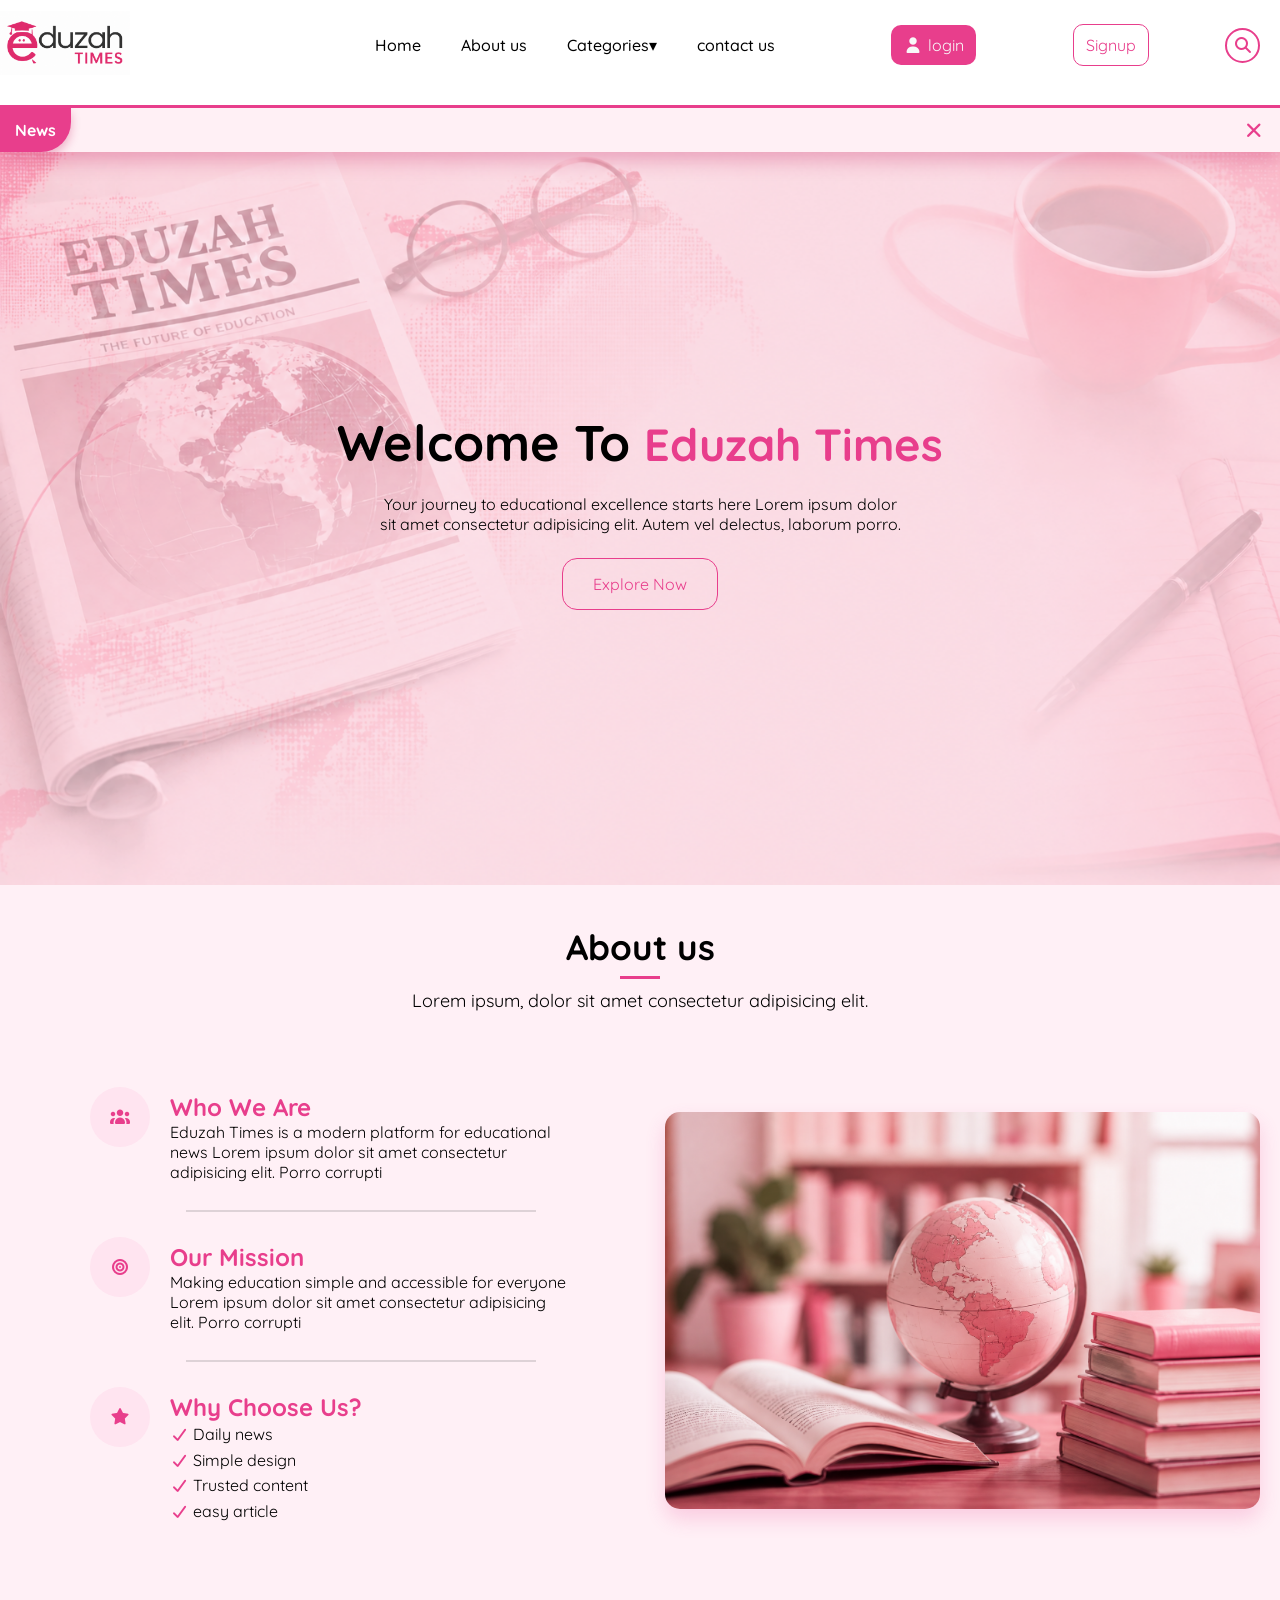
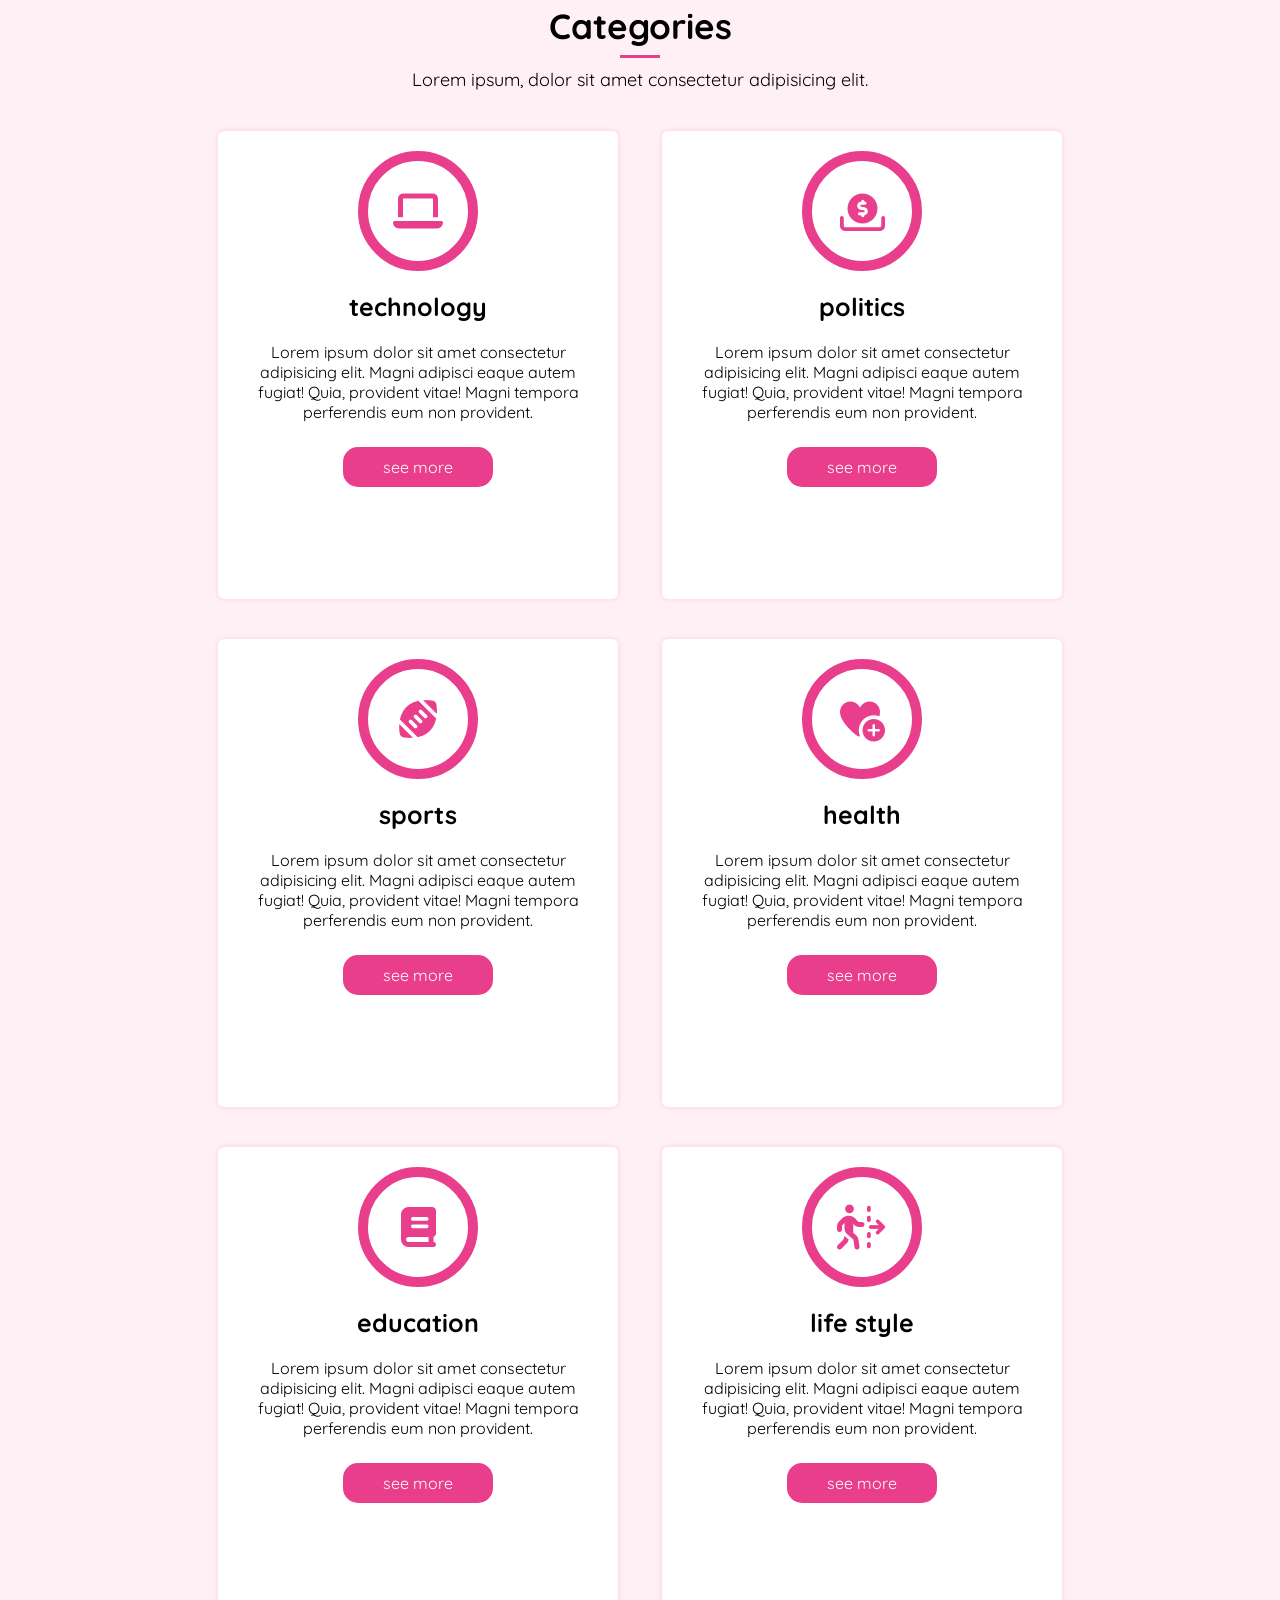
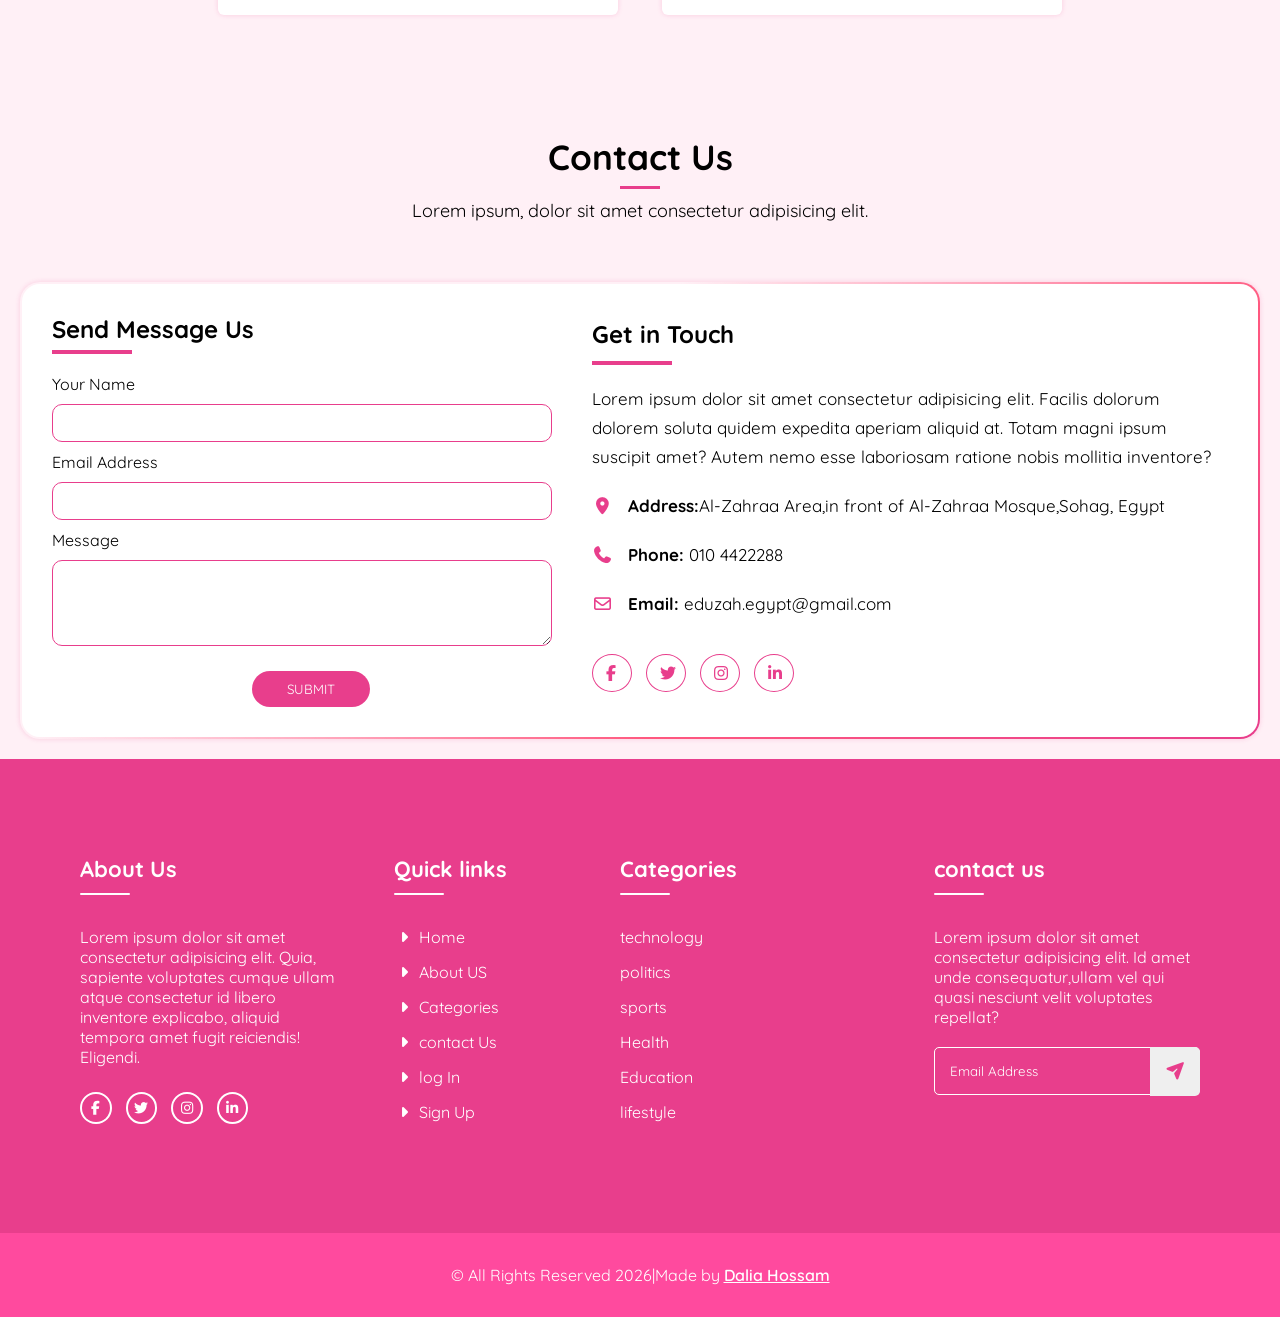
<file: index.html>
<!DOCTYPE html>
<html lang="en">

<head>
  <meta charset="UTF-8">
  <meta name="viewport" content="width=device-width, initial-scale=1.0">
  <title>Document</title>
  <link rel="stylesheet" href="./css/style.css">
  <link rel="stylesheet" href="./css/all.min.css">
  <link rel="preconnect" href="https://fonts.googleapis.com">
  <link rel="preconnect" href="https://fonts.gstatic.com" crossorigin>
  <link href="https://fonts.googleapis.com/css2?family=Quicksand:wght@300..700&display=swap" rel="stylesheet">
</head>

<body>

  <header id="Home">
    <div class="navbar">
      <div class="nav">
        <a href="index.html"><img src="logo.home.png"></a>

        <input type="checkbox" id="check">

        <label for="check" class="icons">
          <i class="fa-solid fa-bars"></i>
        </label>
        <ul>
          <li><a href="#Home">Home</a></li>
          <li><a href="#AboutuS">About us</a></li>
          <li class="dropdown">

            <input type="checkbox" id="drop">

            <label for="drop" class="drop-btn">
              <a href="#Categories">Categories▾</a>
            </label>
            <div class="dropdown-content">
              <a href="#technology">technology</a>
              <a href="#politics">politics</a>
              <a href="#sports">sports</a>
              <a href="#Health">Health</a>
              <a href="#education">education</a>
              <a href="#life style">life style</a>
            </div>
          </li>
          <li><a href="#contact-us">contact us</a></li>
        </ul>
        <div class="log-in">
          <a href="login.html">
            <i class="fa-solid fa-user"></i>login</a>
        </div>
        <div class="Sign-up">
          <a href=Signup.html>Signup</a>
        </div>

        <div class="search-btn">
          <i class="fa fa-search"></i>
        </div>
      </div>
    </div>

    <div class="home-content">
      <div class="content">
        <h1>Welcome To <span>Eduzah Times</span></h1>
        <p>Your journey to educational excellence starts here Lorem ipsum dolor sit amet consectetur adipisicing elit.
          Autem vel delectus,
          laborum porro.</p>
        <a href="#" class="btn-hero">Explore Now</a>
      </div>
    </div>

    <div class="ticker">
      <div class="ticker-label"> News</div>

      <div class="ticker-content">
        <p>Breaking: Eduzah Times is live–Explore education & tech updates now!</p>
      </div>

      <div class="ticker-search">
        <i class="fa-solid fa-xmark"></i>
      </div>
    </div>
  </header>

  <!---------------------------------------------------------------AboutuS----------------------------------------------------------------------------------------->

  <section id="AboutuS">
    <div class="title">
      <h2>About us</h2>
      <p>
        Lorem ipsum, dolor sit amet consectetur adipisicing elit.
      </p>
    </div>

    <div class="about-content">

      <div class="col">
        <div class="icon">
          <i class="fa-solid fa-users"></i>
        </div>

        <h2>Who We Are</h2>
        <p>Eduzah Times is a modern platform for educational news Lorem ipsum dolor sit amet consectetur adipisicing
          elit. Porro corrupti </p>
        <div class="icon">
          <i class="fa-solid fa-bullseye"></i>
        </div>

        <h2>Our Mission</h2>
        <p>Making education simple and accessible for everyone Lorem ipsum dolor sit amet consectetur adipisicing elit.
          Porro corrupti </p>
        <div class="icon">
          <i class="fa-solid fa-star"></i>
        </div>

        <h2>Why Choose Us?</h2>
        <ul>
          <li><i class="fa-solid fa-check"></i> Daily news</li>
          <li><i class="fa-solid fa-check"></i> Simple design</li>
          <li><i class="fa-solid fa-check"></i> Trusted content</li>
          <li><i class="fa-solid fa-check"></i> easy article</li>
        </ul>
      </div>

      <div class="col">
        <img src="about.home.png" alt="globe">
      </div>
    </div>
  </section>

  <!------------------------------------------------------Categories------------------------------------------------------------------------------------------------------->
  <section id="Categories">
    <div class="title">
      <h2>Categories</h2>
      <p>
        Lorem ipsum, dolor sit amet consectetur adipisicing elit.
      </p>
    </div>

    <div class="Categories-box">
      <i class="fa-solid fa-laptop"></i>

      <h3>technology</h3>
      <p>
        Lorem ipsum dolor sit amet consectetur adipisicing
        elit. Magni adipisci eaque autem fugiat! Quia, provident
        vitae! Magni tempora perferendis eum non provident.
      </p>
      <a href="https://linktr.ee/Eduzah?utm_source=linktree_profile_share&ltsid=e868f775-17a3-4738-90d5-3706cb8b73e3"
        class="btn-categories">see more</a>
      <div class="footer"></div>
    </div>
    </div>

    <div class="Categories-box">
      <i class="fa-solid fa-circle-dollar-to-slot"></i>

      <h3>politics</h3>
      <p>
        Lorem ipsum dolor sit amet consectetur adipisicing elit. Magni adipisci eaque
        autem fugiat! Quia, provident vitae!
        Magni tempora perferendis eum non provident.
      </p>
      <a href="https://linktr.ee/Eduzah?utm_source=linktree_profile_share&ltsid=e868f775-17a3-4738-90d5-3706cb8b73e3"
        class="btn-categories">see more</a>
      <div class="footer"></div>
    </div>

    <div class="Categories-box">
      <i class="fa-solid fa-football"></i>
      <h3>sports</h3>
      <p>
        Lorem ipsum dolor sit amet consectetur adipisicing elit.
        Magni adipisci eaque autem fugiat! Quia, provident vitae!
        Magni tempora perferendis eum non provident.
      </p>
      <a href="https://linktr.ee/Eduzah?utm_source=linktree_profile_share&ltsid=e868f775-17a3-4738-90d5-3706cb8b73e3"
        class="btn-categories">see more</a>
      <div class="footer"></div>
    </div>

    <div class="Categories-box">
      <i class="fa-solid fa-heart-circle-plus"></i>

      <h3>health</h3>
      <p>
        Lorem ipsum dolor sit amet consectetur adipisicing elit.
        Magni adipisci eaque autem fugiat! Quia, provident vitae!
        Magni tempora perferendis eum non provident.
      </p>
      <a href="https://linktr.ee/Eduzah?utm_source=linktree_profile_share&ltsid=e868f775-17a3-4738-90d5-3706cb8b73e3"
        class="btn-categories">see more</a>
      <div class="footer"></div>
    </div>

    <div class="Categories-box">
      <i class="fa-solid fa-book"></i>
      <h3>education</h3>
      <p>
        Lorem ipsum dolor sit amet consectetur adipisicing elit.
        Magni adipisci eaque autem fugiat! Quia, provident vitae!
        Magni tempora perferendis eum non provident.
      </p>
      <a href="https://linktr.ee/Eduzah?utm_source=linktree_profile_share&ltsid=e868f775-17a3-4738-90d5-3706cb8b73e3"
        class="btn-categories">see more</a>
      <div class="footer"></div>
    </div>

    <div class="Categories-box">
      <i class="fa-solid fa-person-walking-dashed-line-arrow-right"></i>
      <h3>life style</h3>
      <p>
        Lorem ipsum dolor sit amet consectetur adipisicing elit.
        Magni adipisci eaque autem fugiat! Quia, provident vitae!
        Magni tempora perferendis eum non provident.
      </p>
      <a href="https://linktr.ee/Eduzah?utm_source=linktree_profile_share&ltsid=e868f775-17a3-4738-90d5-3706cb8b73e3"
        class="btn-categories">see more</a>
      <div class="footer"></div>
    </div>
  </section>

  <!---------------------------------------------------------------contact us---------------------------------------------------------------------------------------------->

  <section id="contact-us">
    <div class="title">
      <h2>Contact Us</h2>
      <p>
        Lorem ipsum, dolor sit amet consectetur adipisicing elit.
      </p>
    </div>
    <div class="container">
      <div class="contact-content">


        <div class="left-content">
          <h1>Send Message Us</h1>
          <form>
            <label for="name">Your Name</label>
            <input type="text" name="name" id="name" required>
            <label for="email">Email Address</label>
            <input type="email" name="email" id="email" required>
            <label for="subject">Message</label>
            <textarea name="message" id="message" cols="30" rows="4"></textarea>
            <button class="btn"> SUBMIT</button>
          </form>
        </div>



        <div class="right-content">
          <h1>Get in Touch</h1>
          <div>
            <p>Lorem ipsum dolor sit amet consectetur adipisicing elit. Facilis dolorum
              dolorem soluta quidem expedita aperiam aliquid at. Totam magni ipsum suscipit amet?
              Autem nemo esse laboriosam ratione nobis mollitia inventore?</p>
            <p><i class="fa-solid fa-location-dot"></i> <b> Address:</b>Al-Zahraa Area,in front of Al-Zahraa
              Mosque,Sohag, Egypt
            </p>
            <p><i class="fa-solid fa-phone"></i><b> Phone: </b>010 4422288</p>
            <p><i class="fa-regular fa-envelope"></i><b> Email: </b>eduzah.egypt@gmail.com</p>
          </div>

          <div>
            <a href="https://www.facebook.com/Eduzah.egy"><i class="fa-brands fa-facebook-f"></i></a>
            <a href="#"> <i class="fa-brands fa-twitter"></i></a>
            <a
              href="https://www.instagram.com/eduzah.egy?fbclid=IwY2xjawRmkrFleHRuA2FlbQIxMABicmlkETEzZDhXWWJEa21SYzNSS0pQc3J0YwZhcHBfaWQQMjIyMDM5MTc4ODIwMDg5MgABHq2Wmyr35nvLAHHuUlU7bGM1K1gbgq2nPVpGJ8lNhZS6R3BDIh_2WX1y4ghB_aem_6ryNLvTv0NYyi7qDe36juQ"><i
                class="fa-brands fa-instagram"></i></a>
            <a
              href="https://www.linkedin.com/company/eduzah/?lipi=urn%3Ali%3Apage%3Ad_flagship3_search_srp_all%3B2b9CcGg7TWaxQnIZduGTKA%3D%3D"><i
                class="fa-brands fa-linkedin-in"></i></a>
          </div>
        </div>

      </div>
    </div>
    </div>
  </section>
  <!------------------------------------------------------------------footer----------------------------------------------------------------------------------->
  <section id="footer">
    <div class="footer-top">
      <div class="row">
        <div class="col-1">
          <h2>About Us</h2>
          <hr>
          <p>
            Lorem ipsum dolor sit amet consectetur adipisicing elit. Quia,
            sapiente voluptates cumque ullam atque consectetur id libero inventore explicabo,
            aliquid tempora amet fugit reiciendis! Eligendi.
          </p>
          <div class="social">
            <a href="https://www.facebook.com/Eduzah.egy"><i class="fa-brands fa-facebook-f"></i></a>
            <a href="#"> <i class="fa-brands fa-twitter"></i></a>
            <a
              href="https://www.instagram.com/eduzah.egy?fbclid=IwY2xjawRmkrFleHRuA2FlbQIxMABicmlkETEzZDhXWWJEa21SYzNSS0pQc3J0YwZhcHBfaWQQMjIyMDM5MTc4ODIwMDg5MgABHq2Wmyr35nvLAHHuUlU7bGM1K1gbgq2nPVpGJ8lNhZS6R3BDIh_2WX1y4ghB_aem_6ryNLvTv0NYyi7qDe36juQ"><i
                class="fa-brands fa-instagram"></i></a>
            <a
              href="https://www.linkedin.com/company/eduzah/?lipi=urn%3Ali%3Apage%3Ad_flagship3_search_srp_all%3B2b9CcGg7TWaxQnIZduGTKA%3D%3D"><i
                class="fa-brands fa-linkedin-in"></i></a>
          </div>
        </div>

        <div class="col-2">
          <h2>Quick links</h2>
          <hr>
          <ul>
            <li><a href=#Home><i class="fa-solid fa-caret-right"></i></a>Home</li>
            <li><a href=#AboutuS><i class="fa-solid fa-caret-right"></i></a>About US</li>
            <li><a href=#Categories><i class="fa-solid fa-caret-right"></i></a>Categories</li>
            <li><a href=#contact-us><i class="fa-solid fa-caret-right"></i></a>contact Us</li>
            <li><a href="login.html"><i class="fa-solid fa-caret-right"></i></a>log In</li>
            <li><a href="Signup.HTML"><i class="fa-solid fa-caret-right"></i></a>Sign Up</li>
          </ul>
        </div>

        <div class="col-3">
          <h2>Categories</h2>
          <hr>
          <ul>
            <li>technology</li>
            <li>politics</li>
            <li>sports</li>
            <li> Health</li>
            <li>Education</li>
            <li>lifestyle</li>
          </ul>
        </div>

        <div class="col-4">
          <h2>contact us</h2>
          <hr>
          <p>
            Lorem ipsum dolor sit amet consectetur adipisicing elit. Id amet unde
            consequatur,ullam vel qui quasi nesciunt velit voluptates repellat?
          </p>
          <form>
            <input type="email" name="Email" placeholder="Email Address">
            <button type="submit" aria-label="send mail"><i class="fa-solid fa-paper-plane"></i></button>
          </form>
        </div>
      </div>
    </div>
    </div>
  </section>
  <!-- -------------------------------------------------------------------------------- -->
  <section id="footer-bottom">
    <div class="copyright">
      <p>
        &copy; All Rights Reserved 2026|Made by <a href="https://daliahossam702-coder.github.io/portfolio/">Dalia Hossam</a>
      </p>
    </div>
  </section>


</body>

</html>
</file>
<file: css/style.css>
* {

    padding: 0;
    margin: 0;
    box-sizing: border-box;
    font-family: "Quicksand", sans-serif;

}

html {
    scroll-behavior: smooth;
}

html,
body {
    overflow-x: hidden;
}

/*---------------------------------------------------------------------------Home---------------------------------------------------------------------------------*/
/* ===== NAVBAR ===== */
#Home .navbar {
    position: fixed;
    top: 0;
    width: 100%;
    height: 12vh;
    background-color: white;
    z-index: 1000;
    border-bottom: 3px solid #E83E8C;

}

#Home .navbar .nav {
    display: flex;
    justify-content: space-between;
    align-items: center;
    width: 100%;
    max-width: 1300px;
    min-height: 90px;
    margin: auto;
}

#Home .navbar img {
    width: 100%;
    max-width: 150px;

}

#Home .navbar .nav ul {
    display: flex;
    list-style: none;
    margin-left: 25%;
}


#Home .navbar .nav ul a {
    margin: 0 20px;
    color: black;
    font-weight: 500;
    text-decoration: none;
}

#Home .navbar ul a:not(.dropdown-content a):hover {
    color: #E83E8C;
    border-bottom: 2px solid #E83E8C;
    cursor: pointer;
}

/* ===== SEARCH BUTTON ===== */
.search-btn {
    width: 35px;
    height: 35px;
    border-radius: 50%;
    border: 2px solid #E83E8C;
    display: flex;
    align-items: center;
    justify-content: center;
    cursor: pointer;
    position: relative;
    left: 70px;
}

.search-btn i {
    color: #E83E8C;
}

/* ===== DROPDOWN ===== */
.dropdown {
    position: relative;

}

.dropdown-content {
    display: none;
    position: absolute;
    background-color: #f9f9f9;
    min-width: 160px;
    box-shadow: 0px 8px 16px rgba(0, 0, 0, 0.2);
    z-index: 1000;
}

.dropdown-content a {
    color: black;
    padding: 12px 16px;
    display: block;
    text-decoration: none;
}

#drop {
    display: none;
}

.dropdown:hover .dropdown-content {
    display: block;

}

#Home .navbar .nav .dropdown-content a:hover {
    color: #E83E8C;
    cursor: pointer;
}

/* ===== BUTTONS ===== */
#Home .navbar .nav .log-in {
    background-color: #E83E8C;
    border-radius: 10px;
    padding: 10px 12px;

}

#Home .navbar .nav .log-in a {
    text-decoration: none;
    color: #f8f8f8;

}

#Home .navbar .nav .log-in a i {
    margin-right: 5px;
}

#Home .navbar .nav .log-in:hover {
    background-color: #ff3c97;

}

#Home .navbar .nav .Sign-up {
    border: 1px solid #E83E8C;
    border-radius: 10px;
    padding: 10px 12px;

}

#Home .navbar .nav .Sign-up a {
    text-decoration: none;
    color: #E83E8C;
}

#Home .navbar .nav .Sign-up:hover {
    background: #FFF0F5;

}

/* ===== HERO ===== */
#Home .home-content {
    background: url(home.jpg.png);
    background-repeat: no-repeat;
    background-size: cover;
    height: 85vh;
    display: flex;
    justify-content: center;
    align-items: center;
    background-position: center top;
    position: relative;
    margin-top: 120px;
}

#Home .home-content::before,
#login::before,
#Signup::before {
    content: "";
    position: absolute;
    top: 0;
    left: 0;
    height: 100%;
    width: 100%;
    background-color: rgba(232, 62, 140, 0.1);
}

header .home-content .content {
    text-align: center;
    z-index: 10;
}

header .content h1 {
    font-size: 50px;
}

header .content h1 span {
    font-size: 45px;
    color: #E83E8C;
}

header .content p {
    margin: 20px auto 40px;
    color: black;
    width: 100%;
    max-width: 530px;
}

/* ===== BUTTON HERO ===== */
.btn-hero {
    padding: 15px 30px;
    border-radius: 15px;
    text-decoration: none;
    color: #E83E8C;
    border: 1px solid #E83E8C;
}

.btn-hero:hover {
    background-color: #E83E8C;
    color: #f8f8f8;
}


/* ===== TICKER ===== */
.ticker {
    position: fixed;
    top: 12vh;
    width: 100%;
    display: flex;
    align-items: center;
    background: #FFF0F5;
    overflow: hidden;
    box-shadow: 0 8px 20px rgba(194, 24, 91, 0.3);
    z-index: 999;

}

.ticker-label {
    background: #E83E8C;
    color: white;
    padding: 12px 15px;
    font-weight: bold;
    cursor: pointer;
    border-bottom-right-radius: 30px;
    box-shadow: 0 5px 10px rgba(194, 24, 91, 0.3);
}

.ticker-content {
    flex: 1;
    overflow: hidden;
    white-space: nowrap;
}

.ticker-content p {
    display: inline-block;
    padding-left: 100%;
    animation: scroll 12s linear infinite;
    color: #E83E8C;
}

@keyframes scroll {
    from {
        transform: translateX(0);
    }

    to {
        transform: translateX(-100%);
    }
}


.ticker-search {
    padding: 10px 15px;
    color: #E83E8C;
    font-size: 18px;
    cursor: pointer;
}

.icons {
    display: none;
    font-size: 20px;
    color: #E83E8C;
    cursor: pointer;
}

#check {
    display: none;
}


/* ------------------------------------------------------------------------About US------------------------------------------------------------------------------- */

/* ===== SECTIONS GENERAL ===== */
#AboutuS,
#Categories,
#contact-us .title {
    text-align: center;
    padding: 40px 20px;
    background: #FFF0F6;
}

/* ===== TITLE ===== */
.title h2 {
    font-size: 35px;
    color: #000;
    margin-bottom: 20px;
    position: relative;
    display: inline-block;
}

.title h2::after {
    content: "";
    position: absolute;
    left: 50%;
    transform: translateX(-50%);
    bottom: -10px;
    width: 40px;
    border-bottom: 3px solid #E83E8C;
}

.title p {
    font-size: 18px;
    margin-bottom: 20px;
}

/* ===== ABOUT SECTION ===== */
.about-content {
    display: flex;
    justify-content: center;
    align-items: flex-start;
    gap: 50px;
    flex-wrap: wrap;
    margin-top: 20px;
}

.about-content .col {
    flex: 1;
    min-width: 300px;
}

/* ===== TEXT ===== */
.about-content .col h2 {
    text-align: left;
    color: #E83E8C;
    padding-left: 150px;
}

.about-content p {
    width: 100%;
    max-width: 550px;
    text-align: left;
    padding-left: 150px;
    position: relative;
    color: black;
}

.about-content p::after {
    content: "";
    border-bottom: 2px solid #55555531;
    position: absolute;
    bottom: -30px;
    left: 70%;
    transform: translateX(-50%);
    width: 90%;
    max-width: 800px;

}

/* ===== LIST ===== */
.about-content .col ul {
    text-align: left;
    list-style: none;
    line-height: 1.6;
    /* margin-left: 150px; */
    padding-left: 150px;

}

.about-content .col ul i {
    color: #E83E8C;
    font-size: 15px;
}

/* ===== ICON ===== */
.about-content .col .icon {
    width: 60px;
    height: 60px;
    border-radius: 50%;
    background: #ffe4f0;
    color: #E83E8C;
    display: flex;
    align-items: center;
    justify-content: center;
    cursor: pointer;
    position: relative;
    left: 70px;
    top: 55px;
    animation: float 3s linear infinite;

}

@keyframes float {
    0% {
        transform: translateY(0);
    }

    25% {
        transform: translatex(-25px);

    }

    50% {
        transform: translatex(-50px);
    }

    75% {
        transform: translatex(-25px);
    }

    100% {
        transform: translatex(0);
    }
}

/* ===== IMAGE ===== */
.about-content .col img {
    width: 92%;
    border-radius: 15px;
    margin-top: 65PX;
    box-shadow: 0 10px 20px rgba(232, 62, 140, 0.2);
}

/* ------------------------------------------------------------Categories-------------------------------------------------------------------------------------------- */
/* ===== CATEGORY BOX ===== */
.Categories-box {
    display: inline-block;
    width: 100%;
    max-width: 400px;
    min-height: 52vh;
    margin: 20px;
    padding: 20px;
    border-radius: 6px;
    box-shadow: 0 0 5px rgba(232, 62, 140, 0.2);
    background: white;
    position: relative;
    transition: all 0.4s ease;

}

.Categories-box:hover {
    transform: translateY(-15px) scale(1.05);
    box-shadow: 0 25px 40px rgba(232, 62, 141, 0.182);
}

/* ===== ICON ===== */
.Categories-box i {
    width: 120px;
    height: 120px;
    margin: 0 auto 20px;
    display: flex;
    align-items: center;
    justify-content: center;
    font-size: 40px;
    color: #E83E8C;
    border: 10px solid #E83E8C;
    border-radius: 50%;
    transition: 0.4s ease;
}

.Categories-box i:hover {
    background: #E83E8C;
    color: #fff;
    box-shadow: 0 0 0 15px #fcd6e3;
    cursor: pointer;
}

/* ===== TITLE ===== */
.Categories-box h3 {
    font-size: 25px;
    font-weight: bold;
    margin: 20px 0;
    color: #000;
}

/* ===== TEXT ===== */
.Categories-box p {
    margin-bottom: 25px;
}

/* ===== BUTTON ===== */
.btn-categories {
    display: inline-block;
    padding: 10px 40px;
    border-radius: 15px;
    background: #E83E8C;
    color: #fff;
    text-decoration: none;
    transition: 0.3s;
}

.btn-categories:hover {
    background: #ff3c97;
}

.btn-categories:focus {
    box-shadow: 0 0 0 10px #fcd6e3;
}

/* ===== footer===== */
.Categories-box:hover .footer {

    position: absolute;
    left: 0;
    bottom: 0;
    height: 2px;
    width: 100%;
    background-color: #E83E8C;
    animation: linemove 1s ease;


}


@keyframes linemove {
    0% {
        width: 0;
    }

    100% {
        width: 100%;
    }

}

/* ---------------------------------------------------------contact us--------------------------------------------------------------------------------------------------- */

/* ===== CONTACT SECTION ===== */
#contact-us {
    padding: 20px;
    background: #FFF0F6;
}

/* ===== CONTAINER ===== */
.container {
    width: 100%;
    max-width: 80%;
    margin: auto;
    padding: 30px;
    box-shadow: 0 0 5px #e83e8c33;
    background: white;
    position: relative;

    overflow: hidden;

    background: linear-gradient(white, white) padding-box,
        linear-gradient(145deg, transparent 35%, #ff587f, #E83E8C) border-box;
    border: 2px solid transparent;
    border-radius: 20px;
}

.container .contact-content {
    flex: 1;
}

/* ===== LAYOUT =====*/
#contact-us .contact-content {
    display: flex;
    justify-content: space-between;
    align-items: flex-start;
    gap: 40px;
}

/* ===== TITLE ===== */
#contact-us h1 {
    position: relative;
    margin-bottom: 30px;
}

#contact-us h1::after {
    content: "";
    position: absolute;
    left: 0;
    bottom: -10px;
    width: 80px;
    border-bottom: 4px solid #E83E8C;
}

/* ===== FORM ===== */

#contact-us form input,
#contact-us form textarea {

    display: block;
    width: 500px;

    padding: 10px 15px;
    margin: 10px 0;
    border-radius: 5px;
    outline: none;
    border: 1px solid #E83E8C;
    border-radius: 10px;
    background-color: white;

}

/* ===== FOCUS ===== */
#contact-us .contact-content form input:focus,
#contact-us .contact-content form textarea:focus,
#contact-us .contact-content button:focus {
    border-color: #FF85A2;
    box-shadow: 0 0 0 7px #fcd6e3;
}

/* ===== BUTTON ===== */
.btn {
    margin-top: 15px;
    padding: 10px 35px;
    border-radius: 20px;
    background: #E83E8C;
    color: #fff;
    border: none;
    cursor: pointer;
    transition: 0.3s;
}

#contact-us .contact-content .btn {
    margin-left: 40%;
}

#contact-us .contact-content .btn:hover {
    background: #ff3c97;
}

#contact-us .contact-content .btn:focus {

    box-shadow: 0 0 0 10px #fcd6e3;

}

/* ===== RIGHT CONTENT ===== */
.right-content {
    line-height: 1.7;
}

.right-content p {
    font-size: 17px;
    margin-bottom: 20px;
}

/* ===== ICONS ===== */
#contact-us .contact-content i {
    color: #E83E8C;
    margin-right: 10px;
}

#contact-us a i {
    margin-top: 15px;
    padding: 10px 25px 10px 13px;
    border-radius: 50%;
    border: 1px solid #E83E8C;
    background-color: white;
    transition: 0.3s;
}

#contact-us a i:hover {
    background: #E83E8C;
    color: #fff;
}

/* ---------------------------------------------------------------------------log in------------------------------------------------------------------------- */
#login,
#Signup {
    padding: 140px 40px;
    background: url(home.jpg.png);
    background-repeat: no-repeat;
    margin-top: 70px;
    display: flex;
    background-size: cover;
    background-position: center top;
    justify-content: center;
    align-items: center;
    min-height: 100vh;
    position: relative;

}

#login .title {
    text-align: center;
}


/* ===== CONTAINER ===== */
.login-container {
    width: 70%;
    margin: auto;
    padding: 50px;
    border-radius: 10px;
    background: rgba(255, 255, 255, 0.08);
    backdrop-filter: blur(10px);
    box-shadow: 0 0 5px rgba(232, 62, 140, 0.2);
}

/* ===== LAYOUT ===== */
#login .contact-content {
    display: flex;
    justify-content: space-between;
    align-items: center;
    gap: 30px;
    color: #000;
}

#login .contact-content .login-left {
    position: relative;
}

#login .contact-content .login-left::after {
    content: "";
    position: absolute;
    top: 0;
    bottom: 0;
    right: 20px;
    width: 1px;
    background-color: rgba(0, 0, 0, 0.08);

}

#login .contact-content .login-left h1 {
    margin: 30px 0 20px 30px;

}

#login .contact-content .login-left h1 span,
#login .contact-content .login-left p span {
    color: #E83E8C;

}

#login .contact-content .login-left p {
    margin: 0 0 50px 30px;
}

#login .contact-content .login-left img {
    position: relative;
    right: 60px;
    width: 430px;

}

#login .contact-content .login-left .secure {
    display: flex;
    align-items: center;
    gap: 10px;
}

#login .contact-content .login-left .secure i {
    color: #E83E8C;
    font-size: 22px;
}

#login .contact-content .login-left .secure p {
    margin: 0;
    font-weight: bold;
}

#login .contact-content .login-left .secure span {
    font-size: 13px;
    color: gray;
}

#login .login-right h2 {
    color: black;
    margin-bottom: 10px;
    font-size: 30px;
    font-weight: bold;
}

#login .login-right p {
    font-size: 14px;
    color: #777;
    margin-bottom: 40px;
    width: 500px;
}

.input-box-11 {
    position: relative;
    margin-bottom: 25px;
}

#login .login-right form .input-box-11 input {

    display: block;
    width: 430px;
    padding: 10px 15px;
    border-radius: 5px;
    outline: none;

    background: transparent;
    border: 2px solid #FF85A2;
    border-radius: 10px;

}

#login .login-right form .input-box-11 input:focus,
#login .login-right form .btn:focus,
.signup-btn:focus,
.input-box input:focus,
.input-box select:focus {
    border-color: #FF85A2;
    box-shadow: 0 0 0 7px #ff549038;
}


.input-box-11 label {
    position: absolute;
    left: 20px;
    top: 12px;
    color: #999;
    transition: 0.3s;
}

.input-box-11 label i {
    color: #E83E8C;
    font-size: 15px;
    margin-right: 7px;
}

.input-box-11 input:focus+label {
    top: -10px;
    left: 8px;
    font-size: 12px;
    color: #E83E8C;
    background: #fcd6e3;
    padding: 0 5px;
}

.input-box-11 .eye i {
    position: absolute;
    top: 50%;
    right: 17%;
    transform: translatey(-50%);
    color: #ff2f86;
}

input[type="checkbox"] {
    accent-color: #E83E8C;
}

.options {
    font-size: 15px;
    display: flex;
    align-items: center;
}

.remember {
    display: flex;
    align-items: center;
    gap: 8px;
}

.options a {
    text-decoration: none;
    color: #E83E8C;
    margin-left: auto;
    margin-right: 70px;

}

.options a:hover {
    text-decoration: underline;
}

#login .btn {
    width: 430px;
    background: #E83E8C;
    color: white;
    border: none;
    border-radius: 10px;
    cursor: pointer;
    padding: 10px 15px;
}

#login .btn:hover,
.signup-btn:hover {
    transform: translateY(-3px);
}

.divider {
    margin: 25px 60px 25px 0;
    color: #aaa;
    text-align: center;
    position: relative;
}

.divider::before,
.divider::after {
    content: "";
    width: 30%;
    height: 1px;
    background: #ddd;

    position: absolute;
    top: 50%;
}

.divider::before {
    left: 0;
}

.divider::after {
    right: 10px;
}

.social-btns button {
    border: 1px solid #dddddd6d;
    background: rgba(255, 255, 255, 0.501);
    padding: 10px 20px;
    border-radius: 10px;
    margin: 5px;
    cursor: pointer;
    font-size: 14px;
    font-weight: 500;
}

.social-btns .google,
.social-btns .facebook {
    display: flex;
    align-items: center;
    justify-content: center;
    gap: 12px;
    color: #3c4043;
    width: 430px;
    transition: all 0.3s ease;
}

.social-btns .google:hover,
.social-btns .facebook:hover {
    border-color: #ff2f86;
}

.facebook img,
.google img {
    width: 20px;
    height: 20px;
}

.signup {
    margin: 20px 20%;

}

.signup a {
    color: #E83E8C;
    text-decoration: none;
    font-weight: 600;
}

.signup a:hover {
    text-decoration: underline;
}

/*-----------------------------------------------------------------------sign up--------------------------------------------------------------------*/
#Signup .title {
    text-align: center;
}

#Signup .sign-up {
    display: flex;
    justify-content: center;
    align-items: center;

}

/* ================= CONTAINER ================= */

.signup-container {
    width: 100%;
    max-width: 1200px;

    display: flex;
    align-items: flex-start;
    justify-content: space-around;

}

/* ================= FORM ================= */

.form-box {
    width: 520px;

    background: rgba(255, 255, 255, 0.08);
    backdrop-filter: blur(10px);
    padding: 45px;
    margin-top: 30PX;
    border-radius: 25px;

    box-shadow: 0 10px 40px rgba(255, 78, 151, .15);
}


.form-box h2 {
    text-align: center;
    font-size: 35px;
    margin-bottom: 10px;
}

.form-box h2 span {
    color: #ff2f86;
}

.form-box .text {
    text-align: center;
    color: #666;
    margin-bottom: 35px;
}

/* INPUTS */

.row {
    display: flex;
    gap: 15px;
}

.input-box {
    width: 100%;
    margin-bottom: 20px;
    position: relative;
}

.input-box input,
.input-box select {
    width: 100%;
    padding: 10px 15px;
    background: transparent;
    border: 2px solid #FF85A2;
    border-radius: 14px;

    padding-left: 50px;

    font-size: 14px;
    outline: none;

    transition: .3s;
}

input[type="date"]::-webkit-calendar-picker-indicator {
    filter: invert(41%) sepia(94%) saturate(2474%) hue-rotate(307deg) brightness(101%) contrast(101%);

}

input[type="date"] {
    color: #666;
}

select {
    appearance: none;
}

select:valid {
    color: #666;

}


.input-box i {
    position: absolute;
    top: 50%;
    left: 18px;
    transform: translateY(-50%);
    color: #ff2f86;
}

.eye {
    right: 18px;
    left: auto !important;
    cursor: pointer;
    color: #E83E8C;
}

/* BUTTON */

.signup-btn {
    width: 100%;
    padding: 10px 15px;

    border: none;
    border-radius: 14px;

    background: linear-gradient(to right, #ff2f86, #ff5ca8);

    color: white;
    font-size: 18px;

    cursor: pointer;

    transition: .3s;
}


/* OR */

.or {
    text-align: center;
    margin: 25px 0;
    color: #777;
    position: relative;
}

.or::before,
.or::after {
    content: "";
    width: 35%;
    height: 1px;
    background: #ddd;

    position: absolute;
    top: 50%;
}

.or::before {
    left: 0;
}

.or::after {
    right: 0;
}

/* BOTTOM */

.bottom {
    text-align: center;
    margin-top: 25px;
    color: #555;
}

.bottom a {
    color: #ff2f86;
    text-decoration: none;
    font-weight: 600;
}

.bottom a:hover {
    text-decoration: underline;
}

/*-------------------------------------------------------------------------footer-----------------------------------------------------------------------*/

#footer {
    background-color: #E83E8C;
    padding: 6rem 5rem;
}

#footer .footer-top .row {
    display: grid;
    grid-template-columns: 1.5fr 1fr 1.5fr 1.5fr;
    column-gap: 3rem;

}

#footer .footer-top .row h2 {

    color: white;
    font-size: 22px;

}

#footer .footer-top .row hr {

    width: 50px;
    height: 2px;
    background-color: white;
    border: none;
    border-radius: 5px;
    margin: 10px 0 2rem;

}

#footer .footer-top .row p {
    color: white;
}

#footer .footer-top .row .col-1 .social {

    margin-top: 30px;

}

#footer .footer-top .row .col-1 .social a {

    font-size: 14px;
    border: 2px solid white;
    border-radius: 50%;
    color: white;
    padding: 9px;
    margin-right: 10px;
    transition: all 0.3s ease;

}

#footer .footer-top .row .col-1 .social a:hover {

    background-color: white;
    color: #E83E8C;

}

#footer .footer-top .row .col-2 ul li {

    color: white;
    margin: 15px 0;
    transition: all 0.3s ease;
    list-style: none;

}

#footer .footer-top .row .col-2 ul li:hover {
    transform: translateX(10px);
}

#footer .footer-top .row .col-2 ul li a {

    color: white;
    margin-right: 5px;

}

#footer .footer-top .row .col-4 p {

    margin-bottom: 20px;

}

#footer .footer-top .row .col-3 ul li {

    margin: 15px 0;
    color: white;
    list-style: none;

}

#footer .footer-top .row .col-4 {
    position: relative;
}

#footer .footer-top .row .col-4 form input {

    padding: 15px;
    width: 100%;
    color: white;
    background-color: transparent;
    border: 1px solid white;
    border-radius: 5px;
    outline-color: none;
    /* position: relative; */

}

#footer .footer-top .row .col-4 form {
    position: relative;

}

#footer .footer-top .row .col-4 input::placeholder {
    color: white;
}

#footer .footer-top .row .col-4 input:focus {
    border-color: #FF85A2;
}


#footer .footer-top .row .col-4 form button {
    position: absolute;
    right: 0;
    top: 0;
    border: none;
    border-top-right-radius: 5px;
    border-bottom-right-radius: 5px;
    padding: 0 15px;
    min-height: 49px;

}

#footer .footer-top .row .col-4 button i {
    color: #E83E8C;
    font-size: 16px;
    cursor: pointer;
    transition: all 0.3s ease;

}

#footer .footer-top .row .col-4 button i:hover {
    color: #000;

}

/* --------------------------------------------------------------------------------------- */
#footer-bottom {
    padding: 2rem;
    text-align: center;
    background-color: #ff3e98ef;
}

#footer-bottom .copyright p {
    color: white;
}

#footer-bottom .copyright a {
    font-weight: 600;
    color: white;
}


/* ================= RESPONSIVE ================= */
@media(max-width:1500px) {
  .login-container {
        padding: 30px;
    }
     .search-btn {

        position: relative;
        left: 0px;
     }

}
@media(max-width:1300px) {

    #Home .navbar img {
        width: 100%;
        max-width: 130px;

    }

    #Home .navbar .nav ul {
        display: flex;
        list-style: none;
        margin-left: 10%;
    }

    .search-btn {

        position: relative;
        left: -20px;
    }

    .about-content p::after {
        width: 90%;
        max-width: 350px;
        left: 62%;

    }

    .about-content .col img {
        width: 100%;
        margin-top: 80PX;
    }

    .container {
        width: 100%;
        max-width: 100%;
    }

    #footer .footer-top .row .col-1 .social a {
        padding: 5px;

    }

    .login-container {
        width: 100%;
        max-width: 100%;
        padding: 35px;
    }

}


@media(max-width:768px) {
    #Home .navbar img {
        width: 100%;
        max-width: 120px;
        margin-left: 30px;

    }

    .icons {
        display: inline-block;
        margin-left: auto;
        width: 35px;
        height: 35px;
        border: 2px solid #E83E8C;
        display: flex;
        align-items: center;
        justify-content: center;
        border-radius: 50%;
    }


    .search-btn {
        width: 35px;
        height: 35px;
        border-radius: 50%;
        border: 2px solid #E83E8C;
        display: flex;
        align-items: center;
        justify-content: center;
        position: relative;
        left: -80px;
    }


    .nav ul {
        position: absolute;

        top: 70px;
        right: 15px;

        width: 260px;

        background: white;

        flex-direction: column;
        align-items: flex-start;

        border-radius: 18px;

        box-shadow: 0 8px 25px rgba(0, 0, 0, 0.1);

        max-height: 0;
        overflow: hidden;

        transition: 0.5s;

        padding: 0 20px;

        z-index: 100;
    }

    #check:checked~ul {
        max-height: 800px;
        padding: 20px 20px 110px 0px;
        overflow: visible;
    }

    .nav ul li {
        margin: 12px 0;
    }


    .log-in {
        position: absolute;

        top: 268px;
        right: 40px;


        width: 220px;

        opacity: 0;

        transition: 0.5s;

        z-index: 101;
    }

    .log-in a {
        display: flex;
        align-items: center;
        gap: 10px;
    }



    .Sign-up {
        position: absolute;

        top: 320px;
        right: 40px;

        width: 220px;

        opacity: 0;

        transition: 0.5s;

        z-index: 101;
    }

    .Sign-up a {
        display: block;

    }


    #check:checked~.log-in,
    #check:checked~.Sign-up {
        opacity: 1;

    }

    .dropdown {
        position: relative;
    }

    .dropdown-content {
        position: absolute;
        top: 0;
        right: 100%;
        min-width: 200px;
        background: #fff;
        z-index: 1001;
        border-radius: 18px;
    }



    header .content h1 {
        font-size: 32px;
    }

    header .content p {
        width: 90%;

    }


    .about-content {
        flex-direction: column;
    }

    .about-content .col h2,
    .about-content p {
        width: 100%;
        text-align: left;
    }

    .about-content .col ul {
        text-align: left;
    }

    .Categories-box {

        width: 100%;
        max-width: 300px;
        height: auto;
    }

    .container {
        max-width: 95%;
        padding: 20px;
    }

    .left-content,
    .right-content {
        width: 100%;
    }

    #contact-us .contact-content {
        flex-direction: column;
    }



    #contact-us form input,
    #contact-us form textarea {
        width: 100%;


    }

    .login-container {
        width: 95%;
        padding: 20px;
        text-align: center;
    }

    #login .contact-content {
        flex-direction: column;
    }

    #login .contact-content .login-left img {
        width: 100%;
        right: 0;
    }

    #login .login-right p {
        width: 100%;
    }

    #login .contact-content .login-left::after {
        content: "";
        position: absolute;
        top: auto;
        bottom: -20px;
        left: 0;
        right: 0;
        width: 100%;
        height: 1px;
    }

    #login .contact-content .login-left .secure {
        display: flex;
        justify-content: center;
        align-items: center;

    }

    #login .login-right form .input-box-11 input,
    #login .btn,
    .social-btns .google,
    .social-btns .facebook {
        width: 100%;

    }

    .input-box-11 .eye i {
        position: absolute;
        right: 5%;
    }

    .options a {
        text-decoration: none;
        color: #E83E8C;
        margin-left: auto;
        margin-right: 10px;

    }

    .divider {
        margin-left: 60px;
        text-align: center;
        position: relative;
        font-size: 13px;
    }


    .divider::before,
    .divider::after {
        content: "";
        width: 35%;
        height: 1px;
        background: #ddd;

        position: absolute;
        top: 50%;
    }

    .divider::before {
        left: -20px;
    }

    .divider::after {
        right: -20px;
    }

    .signup {
        margin: 0;
    }

    #footer .footer-top .row {
        grid-template-columns: 1.5fr 1fr;
        row-gap: 50px;

    }

    #footer {
        padding: 3rem 1.5rem;
    }

    #footer .footer-top .row .col-4 button {
        position: absolute;
        right: 0;
        bottom: 42px;
    }

}

@media screen and (max-width:500px) {

    .about-content p::after {
        display: none;
    }
}

@media screen and (max-width:576px) {
    .nav ul {
        width: 240px;


    }



    .nav ul li {
        margin: 12px 0;
    }


    .log-in {
        position: absolute;

        top: 268px;
        right: 40px;


        width: 200px;


    }

    .Sign-up {


        width: 200px;

    }

    .dropdown-content {
        position: absolute;
        top: 0;
        right: 100%;
        min-width: 100px;
        background: #fff;
        z-index: 1000;
        border-radius: 18px;
    }

    /* ===== HERO ===== */

    #Home .home-content {

        margin-top: 90px;

        padding: 50px;
    }

    header .content h1 {
        font-size: 24px;
    }

    header .content h1 span {
        font-size: 26px;
    }

    header .content p {
        width: 100%;
        font-size: 14px;
    }

    /* ===== ABOUT ===== */

    .about-content {
        flex-direction: column;
    }


    .about-content p::after {
        content: "";
        border-bottom: 2px solid #55555531;
        position: absolute;
        bottom: -30px;
        left: 65%;
        width: 100%;
        max-width: 380px;

    }

    .about-content .col img {
        width: 100%;
    }


    /* ===== CATEGORIES ===== */

    .Categories-box {
        width: 95%;
        height: auto;
    }

    /* ===== CONTACT ===== */

    .container {
        max-width: 100%;
        padding: 15px;
    }

    #contact-us .contact-content {
        flex-direction: column;
    }

    #contact-us form input,
    #contact-us form textarea {
        width: 100%;
    }


    .options {
        font-size: 13px;
    }

    .options a {
        text-decoration: none;
        color: #E83E8C;
        margin-left: auto;
        margin-right: 20px;

    }

    .divider {
        margin-left: 50px;
        color: #aaa;
        text-align: center;
        position: relative;
        font-size: 13px;
    }

    .or {
        font-size: 13px;
    }

    .divider::before,
    .divider::after {
        content: "";
        width: 35%;
        height: 1px;
        background: #ddd;

        position: absolute;
        top: 50%;
    }

    .or::before,
    .or::after {
        content: "";
        width: 25%;
    }



    .divider::before {
        left: -35px;
    }


    .divider::after {
        right: -35px;
    }


    .signup-container {
        width: 100%;
        max-width: 75%;

        padding: 20px;

    }


    /* ===== FOOTER ===== */

    #footer .footer-top .row {
        grid-template-columns: 1fr;
    }

    #footer .footer-top .row .col-4 button {
        position: absolute;
        right: 0;
        bottom: 0px;
    }

    #footer {
        padding: 3rem 1rem;
    }

}


@media screen and (max-width:450px) {

    .signup-container {
        width: 100%;
        max-width: 65%;

        padding: 20px;

    }

    .nav ul {
        width: 210px;


    }



    .nav ul li {
        margin: 12px 0;
    }


    .log-in {
        width: 170px;
    }

    .Sign-up {
        width: 170px;

    }

    .dropdown-content {
        position: absolute;
        top: 0;
        right: 100%;
        max-width: 140px;
        background: #fff;
        z-index: 1000;
        border-radius: 18px;
    }

}
</file>
